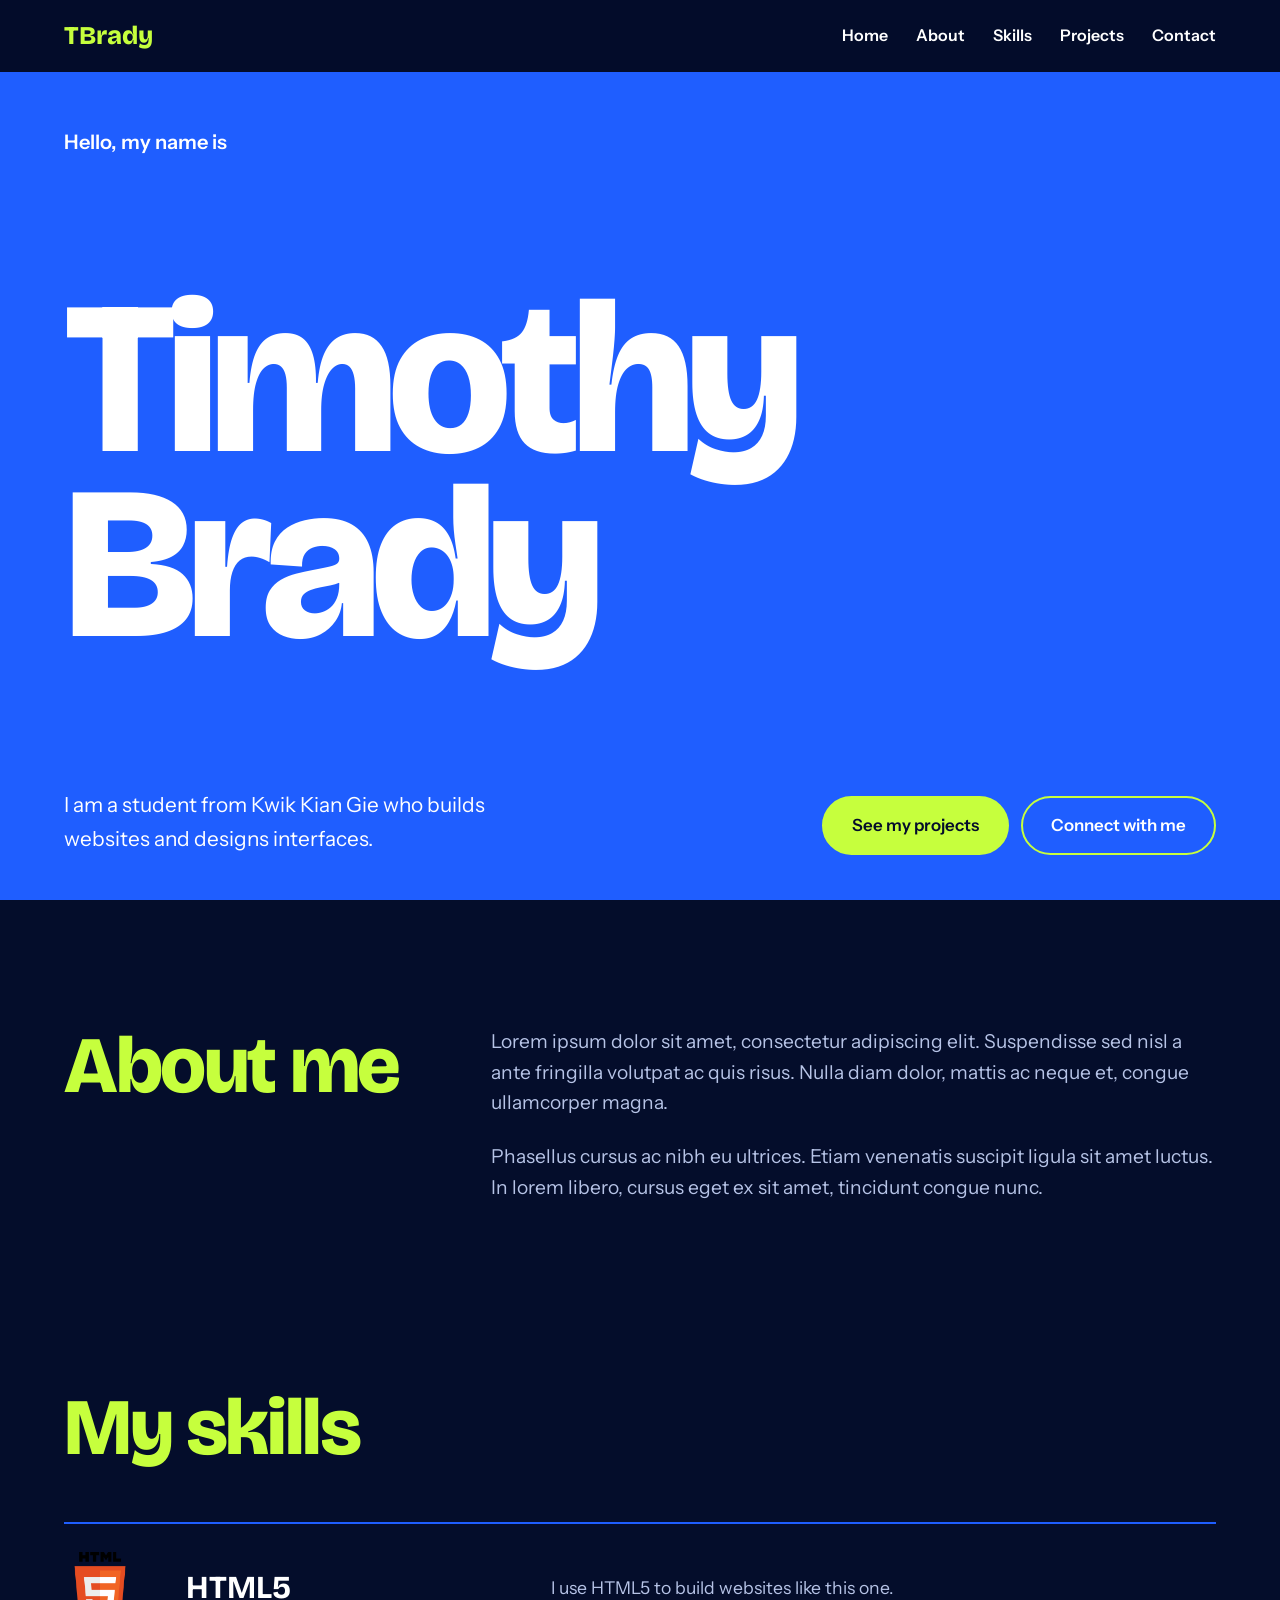
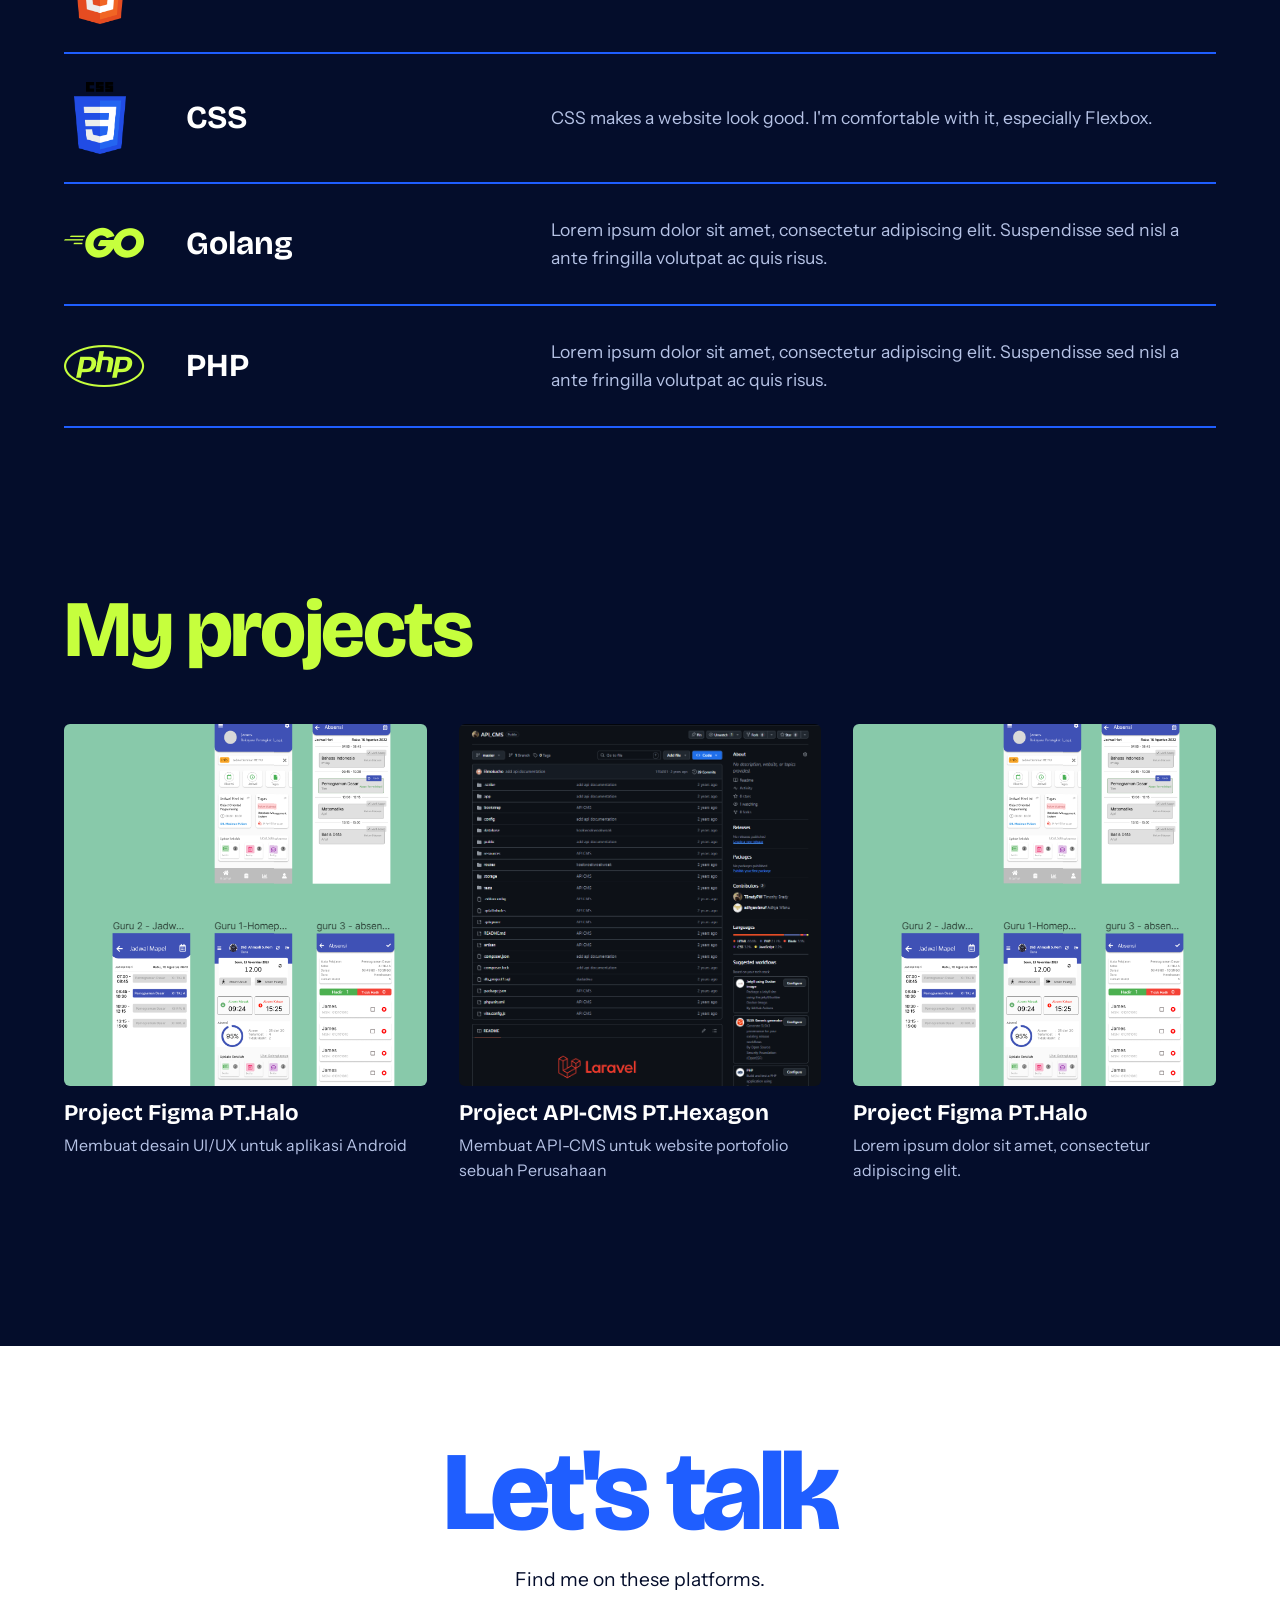
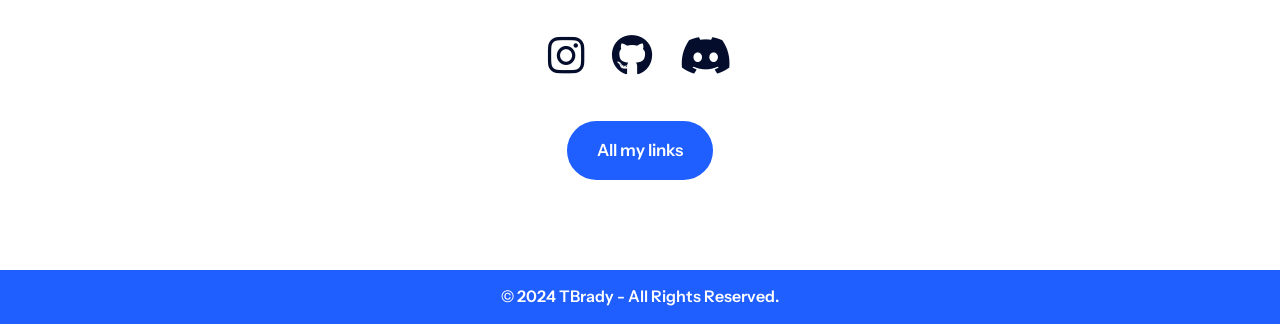
<file: index.html>
<!DOCTYPE html>
<html lang="en">
<head>
    <meta charset="UTF-8">
    <meta name="viewport" content="width=device-width, initial-scale=1.0">
    <title>Timothy Brady | Portfolio</title>
    <link rel="preconnect" href="https://fonts.googleapis.com">
    <link rel="preconnect" href="https://fonts.gstatic.com" crossorigin>
    <link href="https://fonts.googleapis.com/css2?family=Bricolage+Grotesque:opsz,wght@12..96,500;12..96,800&family=Instrument+Sans:wght@400;600&display=swap" rel="stylesheet">
    <link rel="stylesheet" href="https://cdnjs.cloudflare.com/ajax/libs/font-awesome/6.5.1/css/all.min.css" crossorigin="anonymous" referrerpolicy="no-referrer">
    <link rel="stylesheet" href="./css/style.css">
</head>
<body>
    <header class="site-header">
        <a class="logo" href="#home">TBrady</a>
        <nav aria-label="Main">
            <ul>
                <li><a href="#home">Home</a></li>
                <li><a href="#about">About</a></li>
                <li><a href="#skills">Skills</a></li>
                <li><a href="#projects">Projects</a></li>
                <li><a href="#contact">Contact</a></li>
            </ul>
        </nav>
    </header>

    <main>
        <section id="home" class="hero">
            <p class="hero-hello">Hello, my name is</p>
            <h1 class="hero-name">Timothy<br>Brady</h1>
            <div class="hero-foot">
                <p>I am a student from Kwik Kian Gie who builds websites and designs interfaces.</p>
                <div class="hero-actions">
                    <a class="btn" href="#projects">See my projects</a>
                    <a class="btn btn-ghost" target="_blank" rel="noopener"
                       href="https://linktr.ee/timothybradyy">Connect with me</a>
                </div>
            </div>
        </section>

        <section id="about" class="section about">
            <h2>About me</h2>
            <div class="about-text">
                <p>Lorem ipsum dolor sit amet, consectetur adipiscing elit. Suspendisse sed nisl a ante fringilla volutpat ac quis risus. Nulla diam dolor, mattis ac neque et, congue ullamcorper magna.</p>
                <p>Phasellus cursus ac nibh eu ultrices. Etiam venenatis suscipit ligula sit amet luctus. In lorem libero, cursus eget ex sit amet, tincidunt congue nunc.</p>
            </div>
        </section>

        <section id="skills" class="section">
            <h2>My skills</h2>
            <ul class="skill-list">
                <li class="skill">
                    <img src="./images/html.png" alt="HTML5 logo">
                    <h3>HTML5</h3>
                    <p>I use HTML5 to build websites like this one.</p>
                </li>
                <li class="skill">
                    <img src="./images/css.png" alt="CSS logo">
                    <h3>CSS</h3>
                    <p>CSS makes a website look good. I'm comfortable with it, especially Flexbox.</p>
                </li>
                <li class="skill">
                    <i class="fa-brands fa-golang skill-icon" aria-hidden="true"></i>
                    <h3>Golang</h3>
                    <p>Lorem ipsum dolor sit amet, consectetur adipiscing elit. Suspendisse sed nisl a ante fringilla volutpat ac quis risus.</p>
                </li>
                <li class="skill">
                    <i class="fa-brands fa-php skill-icon" aria-hidden="true"></i>
                    <h3>PHP</h3>
                    <p>Lorem ipsum dolor sit amet, consectetur adipiscing elit. Suspendisse sed nisl a ante fringilla volutpat ac quis risus.</p>
                </li>
                <!-- Add more skills by copying one <li class="skill"> block -->
            </ul>
        </section>

        <section id="projects" class="section">
            <h2>My projects</h2>
            <div class="project-grid">
                <a class="project" href="#projects">
                    <img src="./images/Project1.png" alt="Project Figma PT.Halo">
                    <h3>Project Figma PT.Halo</h3>
                    <p>Membuat desain UI/UX untuk aplikasi Android</p>
                </a>
                <a class="project" href="#projects">
                    <img src="./images/image.png" alt="Project API-CMS PT.Hexagon">
                    <h3>Project API-CMS PT.Hexagon</h3>
                    <p>Membuat API-CMS untuk website portofolio sebuah Perusahaan</p>
                </a>
                <a class="project" href="#projects">
                    <img src="./images/Project1.png" alt="Project Figma PT.Halo">
                    <h3>Project Figma PT.Halo</h3>
                    <p>Lorem ipsum dolor sit amet, consectetur adipiscing elit.</p>
                </a>
            </div>
        </section>

        <section id="contact" class="contact">
            <h2>Let's talk</h2>
            <p>Find me on these platforms.</p>
            <ul class="contact-links">
                <li><a target="_blank" rel="noopener" href="https://www.instagram.com/timothybradyy/" aria-label="Instagram"><i class="fa-brands fa-instagram"></i></a></li>
                <li><a target="_blank" rel="noopener" href="https://github.com/TBradyPW" aria-label="GitHub"><i class="fa-brands fa-github"></i></a></li>
                <li><a target="_blank" rel="noopener" href="https://discordapp.com/users/787130106992132116" aria-label="Discord"><i class="fa-brands fa-discord"></i></a></li>
            </ul>
            <a class="btn btn-dark" target="_blank" rel="noopener" href="https://linktr.ee/timothybradyy">All my links</a>
        </section>
    </main>

    <footer>
        <p>© 2024 TBrady - All Rights Reserved.</p>
    </footer>
</body>
</html>
</file>
<file: css/style.css>
:root{
    --ink: #040d2b;       /* dark navy */
    --paper: #fff;        /* white */
    --blue: #1f5eff;      /* main blue */
    --sky: #5da2ff;       /* light blue */
    --lime: #c6ff3d;      /* lime accent */
    --muted: #b6c3e6;
}

*{ box-sizing: border-box; }
html{ scroll-behavior: smooth; scroll-padding-top: 80px; }

body{
    margin: 0;
    background: var(--ink);
    color: var(--paper);
    font-family: "Instrument Sans", system-ui, sans-serif;
    line-height: 1.6;
}

h1, h2, h3{
    font-family: "Bricolage Grotesque", system-ui, sans-serif;
    margin: 0;
    line-height: 1;
}

a:focus-visible, .btn:focus-visible{
    outline: 3px solid var(--sky);
    outline-offset: 3px;
}

/* HEADER */
.site-header{
    position: sticky;
    top: 0;
    z-index: 10;
    display: flex;
    justify-content: space-between;
    align-items: center;
    padding: 0 5%;
    height: 72px;
    background: rgba(4,13,43,.88);
    backdrop-filter: blur(8px);
}

.logo{
    font-family: "Bricolage Grotesque", sans-serif;
    font-weight: 800;
    font-size: 1.6rem;
    color: var(--lime);
    text-decoration: none;
}

.site-header ul{
    list-style: none;
    display: flex;
    gap: 28px;
    margin: 0;
    padding: 0;
}

.site-header nav a{
    color: var(--paper);
    text-decoration: none;
    font-weight: 600;
    transition: color .3s linear;
}

.site-header nav a:hover{ color: var(--lime); }

/* HERO */
.hero{
    background: var(--blue);
    color: var(--paper);
    min-height: calc(100vh - 72px);
    padding: 6vh 5% 5vh;
    display: flex;
    flex-direction: column;
    justify-content: space-between;
}

.hero-hello{
    font-size: 1.25rem;
    font-weight: 600;
    margin: 0;
}

.hero-name{
    font-size: clamp(4rem, 17vw, 14rem);
    font-weight: 800;
    letter-spacing: -0.04em;
    line-height: .85;
    margin: 3vh 0;
}

.hero-foot{
    display: flex;
    justify-content: space-between;
    align-items: flex-end;
    gap: 24px;
    flex-wrap: wrap;
}

.hero-foot p{
    max-width: 34ch;
    font-size: 1.3rem;
    margin: 0;
}

.hero-actions{ display: flex; gap: 12px; flex-wrap: wrap; }

.btn{
    display: inline-block;
    background: var(--lime);
    color: var(--ink);
    font-weight: 600;
    font-size: 1.05rem;
    text-decoration: none;
    padding: 14px 28px;
    border: 2px solid var(--lime);
    border-radius: 999px;
    transition: transform .25s ease, background .25s ease, color .25s ease;
}

.btn:hover{ transform: translateY(-3px); }

.btn-ghost{ background: transparent; color: var(--paper); }
.btn-ghost:hover{ background: var(--paper); color: var(--blue); }

.btn-dark{ background: var(--blue); color: var(--paper); border-color: var(--blue); }

/* SECTIONS */
.section{ padding: 14vh 5% 4vh; }

.section h2{
    font-size: clamp(2.5rem, 7vw, 5rem);
    font-weight: 800;
    letter-spacing: -0.03em;
    color: var(--lime);
    margin-bottom: 6vh;
}

/* SKILLS */
.skill-list{
    list-style: none;
    margin: 0;
    padding: 0;
    border-top: 2px solid var(--blue);
}

.skill{
    display: grid;
    grid-template-columns: 90px minmax(140px, 1fr) 2fr;
    align-items: center;
    gap: 32px;
    padding: 28px 0;
    border-bottom: 2px solid var(--blue);
    transition: padding-left .3s ease;
}

.skill:hover{ padding-left: 16px; }
.skill img{ width: 72px; height: 72px; object-fit: contain; }
.skill h3{ font-size: 2rem; color: var(--paper); }
.skill p{ margin: 0; color: var(--muted); font-size: 1.1rem; max-width: 55ch; }

.skill .skill-icon{
    font-size: 64px;
    width: 72px;
    text-align: center;
    color: var(--lime);
}

/* ABOUT */
.about{
    display: grid;
    grid-template-columns: 1fr 2fr;
    gap: 32px 64px;
    align-items: start;
}

.about h2{ margin-bottom: 0; }
.about-text p{ margin: 0 0 1.2em; font-size: 1.2rem; color: var(--muted); max-width: 60ch; }

/* PROJECTS */
.project-grid{
    display: grid;
    grid-template-columns: repeat(auto-fit, minmax(280px, 1fr));
    gap: 32px;
}

.project{
    color: var(--paper);
    text-decoration: none;
}

.project img{
    display: block;
    width: 100%;
    aspect-ratio: 1 / 1;
    object-fit: cover;
    background: var(--blue);
    border-radius: 6px;
    transition: transform .3s ease, box-shadow .3s ease;
}

.project:hover img{
    transform: translate(-6px, -6px);
    box-shadow: 8px 8px 0 var(--lime);
}

.project h3{ font-size: 1.4rem; margin-top: 16px; }
.project p{ margin: 8px 0 0; color: var(--muted); }

/* CONTACT */
.contact{
    margin-top: 14vh;
    background: var(--paper);
    color: var(--ink);
    padding: 10vh 5%;
    text-align: center;
}

.contact h2{
    color: var(--blue);
    font-size: clamp(2.5rem, 9vw, 7rem);
    font-weight: 800;
    letter-spacing: -0.04em;
}

.contact p{ font-size: 1.2rem; margin: 16px 0 28px; }

.contact-links{
    list-style: none;
    display: flex;
    justify-content: center;
    gap: 28px;
    margin: 0 0 32px;
    padding: 0;
}

.contact-links a{
    color: var(--ink);
    font-size: 2.6rem;
    transition: transform .25s ease;
    display: inline-block;
}

.contact-links a:hover{ color: var(--blue); transform: translateY(-4px) rotate(-6deg); }

/* FOOTER */
footer{
    background: var(--blue);
    color: var(--paper);
    text-align: center;
    padding: 14px 5%;
}

footer p{ margin: 0; font-weight: 600; }

/* MOBILE */
@media (max-width: 720px){
    .site-header ul{ gap: 16px; }
    .site-header nav a{ font-size: .95rem; }
    .skill{ grid-template-columns: 64px 1fr; gap: 16px; }
    .skill img{ width: 56px; height: 56px; }
    .skill p{ grid-column: 1 / -1; }
    .hero-foot{ flex-direction: column; align-items: flex-start; }
    .about{ grid-template-columns: 1fr; }
    .skill .skill-icon{ font-size: 52px; width: 56px; }
}

@media (prefers-reduced-motion: reduce){
    html{ scroll-behavior: auto; }
    *{ transition: none !important; }
}
</file>
